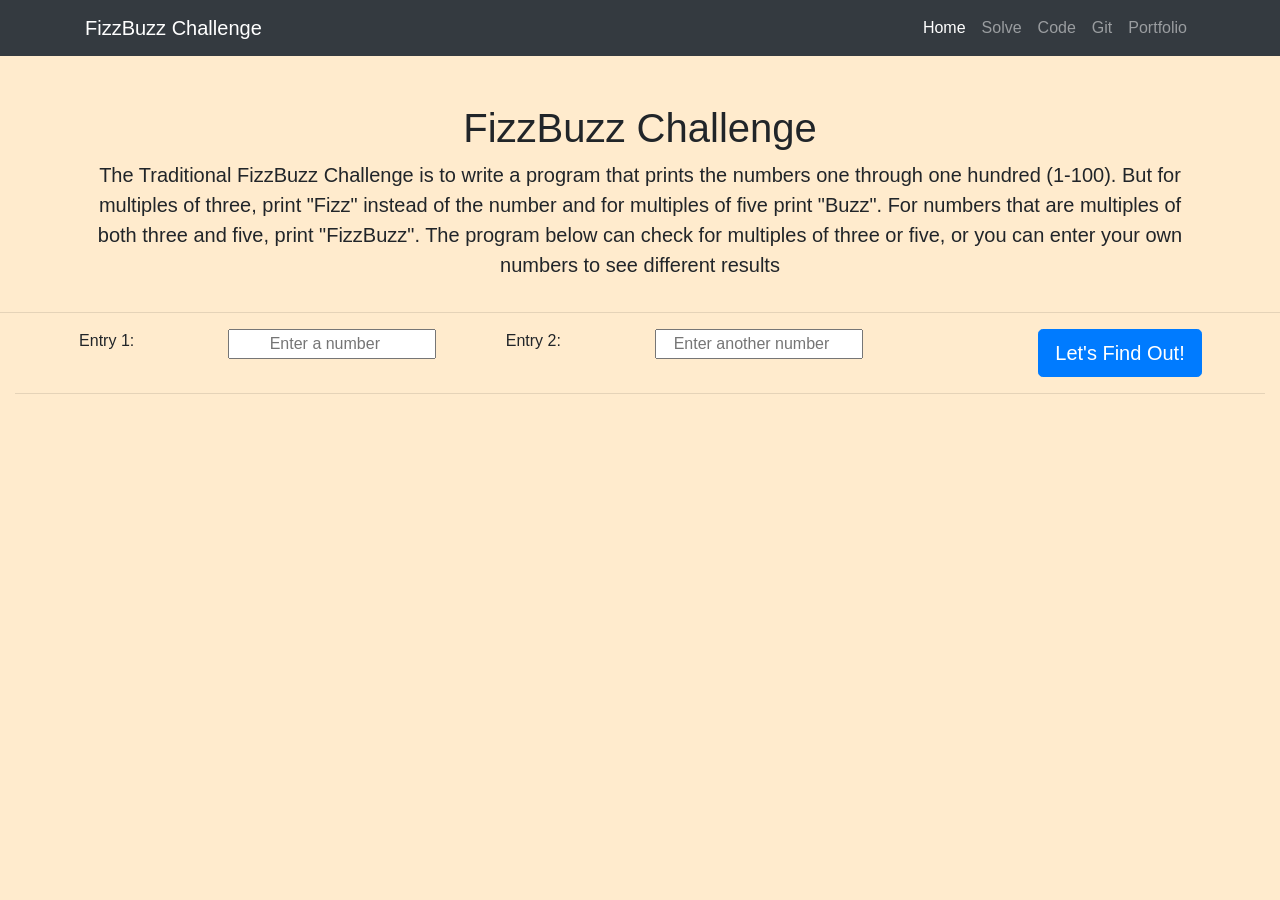
<file: Index.html>
﻿<!DOCTYPE html>
<html lang="en">

<head>

    <meta charset="utf-8">
    <meta name="viewport" content="width=device-width, initial-scale=1, shrink-to-fit=no">
    <meta name="description" content="">
    <meta name="author" content="">

    <title>FizzBuzz Challenge</title>

    <link href="img/favicon.png" rel="icon">
    <link href="img/favicon.png" rel="apple-touch-icon">


    <!-- Bootstrap core CSS -->
    <link rel="stylesheet" href="https://stackpath.bootstrapcdn.com/bootstrap/4.5.0/css/bootstrap.min.css" integrity="sha384-9aIt2nRpC12Uk9gS9baDl411NQApFmC26EwAOH8WgZl5MYYxFfc+NcPb1dKGj7Sk" crossorigin="anonymous">

    <link href="../Styles/styles.css" rel="stylesheet" />
</head>

<body>

    <!-- Navigation -->
    <nav class="navbar navbar-expand-lg navbar-dark bg-dark static-top">
        <div class="container">
            <a class="navbar-brand" href="/Index.html">FizzBuzz Challenge</a>
            <button class="navbar-toggler" type="button" data-toggle="collapse" data-target="#navbarResponsive" aria-controls="navbarResponsive" aria-expanded="false" aria-label="Toggle navigation">
                <span class="navbar-toggler-icon"></span>
            </button>
            <div class="collapse navbar-collapse" id="navbarResponsive">
                <ul class="navbar-nav ml-auto">
                    <li class="nav-item active">
                        <a class="nav-link" href="/Index.html">
                            Home
                        </a>
                    </li>
                    <li class="nav-item">
                        <a class="nav-link" href="/Solve.html">Solve</a>
                    </li>
                    <li class="nav-item">
                        <a class="nav-link" href="/Code.html">Code</a>
                    </li>
                    <li class="nav-item">
                        <a class="nav-link" target="_blank" href="https://github.com/nwebb123/Fizz-Buzz-Challenge">Git</a>
                    </li>
                    <li class="nav-item">
                        <a class="nav-link" target="_blank" href="https://nickwebbportfolio.netlify.app/">Portfolio</a>
                    </li>
                </ul>
            </div>
        </div>
    </nav>

    <!-- Page Header-->
    <div class="container">
        <div class="row">
            <div class="col-lg-12 text-center">
                <h1 class="mt-5">FizzBuzz Challenge</h1>
                <p class="lead">The Traditional FizzBuzz Challenge is to write a program that prints the numbers one through one hundred (1-100). But for multiples of three, print "Fizz" instead of the number and for multiples of five print "Buzz". For numbers that are multiples of both three and five, print "FizzBuzz". The program below can check for multiples of three or five, or you can enter your own numbers to see different results</p>
                <ul class="list-unstyled">
                </ul>
            </div>
        </div>
    </div>
    <hr />
    <!--Content-->
    <div class="container-fluid">
        <div class="row text-center">
            <div class="col-lg-2">
                <p>Entry 1: </p>
            </div>
            <div class="col-lg-2">
                <input id="FizzValue" class="text-center" type="number" placeholder="Enter a number" />
            </div>
            <div class="col-lg-2">
                <p>Entry 2: </p>
            </div>
            <div class="col-lg-2">
                <input id="BuzzValue" class="text-center" type="number" placeholder="Enter another number" />
            </div>
            <hr />
            <!--This is the button-->
            <div class="col-lg-3 col-sm-12 text-center">
                <button type="button" id="btnLetsFindOut" class="btn btn-primary btn-lg">Let's Find Out!</button>
            </div>
        </div>
        <hr />              <!--This adds a break in the page that looks good-->
        
        <div class="container">
            <div class="row">
                <div class="col-lg-12 ">
                    <p id="results"></p>
                </div>
            </div>
        </div>
    </div>














    <!-- Bootstrap core JavaScript -->
    <script src="//code.jquery.com/jquery-3.5.1.slim.min.js" integrity="sha384-DfXdz2htPH0lsSSs5nCTpuj/zy4C+OGpamoFVy38MVBnE+IbbVYUew+OrCXaRkfj" crossorigin="anonymous"></script>
    <script src="//cdn.jsdelivr.net/npm/popper.js@1.16.0/dist/umd/popper.min.js" integrity="sha384-Q6E9RHvbIyZFJoft+2mJbHaEWldlvI9IOYy5n3zV9zzTtmI3UksdQRVvoxMfooAo" crossorigin="anonymous"></script>
    <script src="//stackpath.bootstrapcdn.com/bootstrap/4.5.0/js/bootstrap.min.js" integrity="sha384-OgVRvuATP1z7JjHLkuOU7Xw704+h835Lr+6QL9UvYjZE3Ipu6Tp75j7Bh/kR0JKI" crossorigin="anonymous"></script>


    <!--Custom Files-->
    <!--Link to my Javascript File-->
    <script src="/Scripts/script.js"></script>



    <!--Example from this morning-->
    <!--<script>
        //Wire up an event handler for the click event of btnFizzBuzz
        document.getElementById("btnFizzBuzz").addEventListener("click", function () {
            //Step 1 Get User data if there is any

            let fizz = document.getElementById("txtFizzBuzzIn1").value;
            //let fizz = parseInt(document.getElementById("txtFizzBuzzIn1").value);
            let fizz = Number(document.getelementbyid("txtfizzbuzzin1").value); //3
            let buzz = Number(document.getelementbyid("txtfizzbuzzin2").value); //5





            //Step 2: Run the user data through the named function
            let output = DoFizzBuzzFoundation(fizz, buzz);





            //Step 3: Output the results of the FizzBuzz named function
            document.getElementById("pFizzBuzzOut").innerHTML = output;



        })

        //Algo Placeholder (named function)
        function DoFizzBuzzFoundation(fizz, buzz) {
            let output = ""; //This gives the output a blank string



            for (let loop = 1; loop <= 100; loop++) {
                let fizzRemainder = loop % fizz;
                let buzzRemainder = loop % buzz;


             //Some calculation that looks at fizz and buzz to see if they are 0
                //if fizzRemainder == 0 I dont print the loop instead I print "fizz"
                //if buzzRemainder == 0, I dont print the loop I print "buzz"
                //if both fizzRemainder and buzzRemainder == 0 i print "FizzBuzz"


                if (fizzRemainder == 0 && buzzRemainder == 0) {
                    output += `F`
                }
                //output += loop
                output += `loop value: ${loop} <br /> FR: ${loop} % ${fizz} = ${fizzRemainder} <br /> BR: ${loop} %,`;
            }

            return output;

        }

        1 % 3 == 1
        2 % 3 == 2
        3 % 3 == 0
        4 % 3 == 1
        5 % 3 == 2
        6 % 3 == 0




    </script>-->
    <!--My attempt at Fizz Buzz-->
    <!--<script>
        document.getElementById("btnFizzBuzz").addEventListener("click", function () {

            //We leave this blank on purpose
            let output = ""

            for (var i = 1; i <= 100; i++) {
                if (i % 3 == 0) {
                    output += ("Fizz");
                }

                if (i % 5 == 0) {
                    output += ("Buzz");
                }

                if ((i % 3 != 0) && (i % 5 != 0)) {
                    output += (i)
                }



            }

            document.getElementById("outputFizzBuzz").innerHTML = output;



        })



    </script>-->






</body>

</html>
</file>
<file: Styles/styles.css>
﻿body {
    background-color:blanchedalmond;
}
</file>
